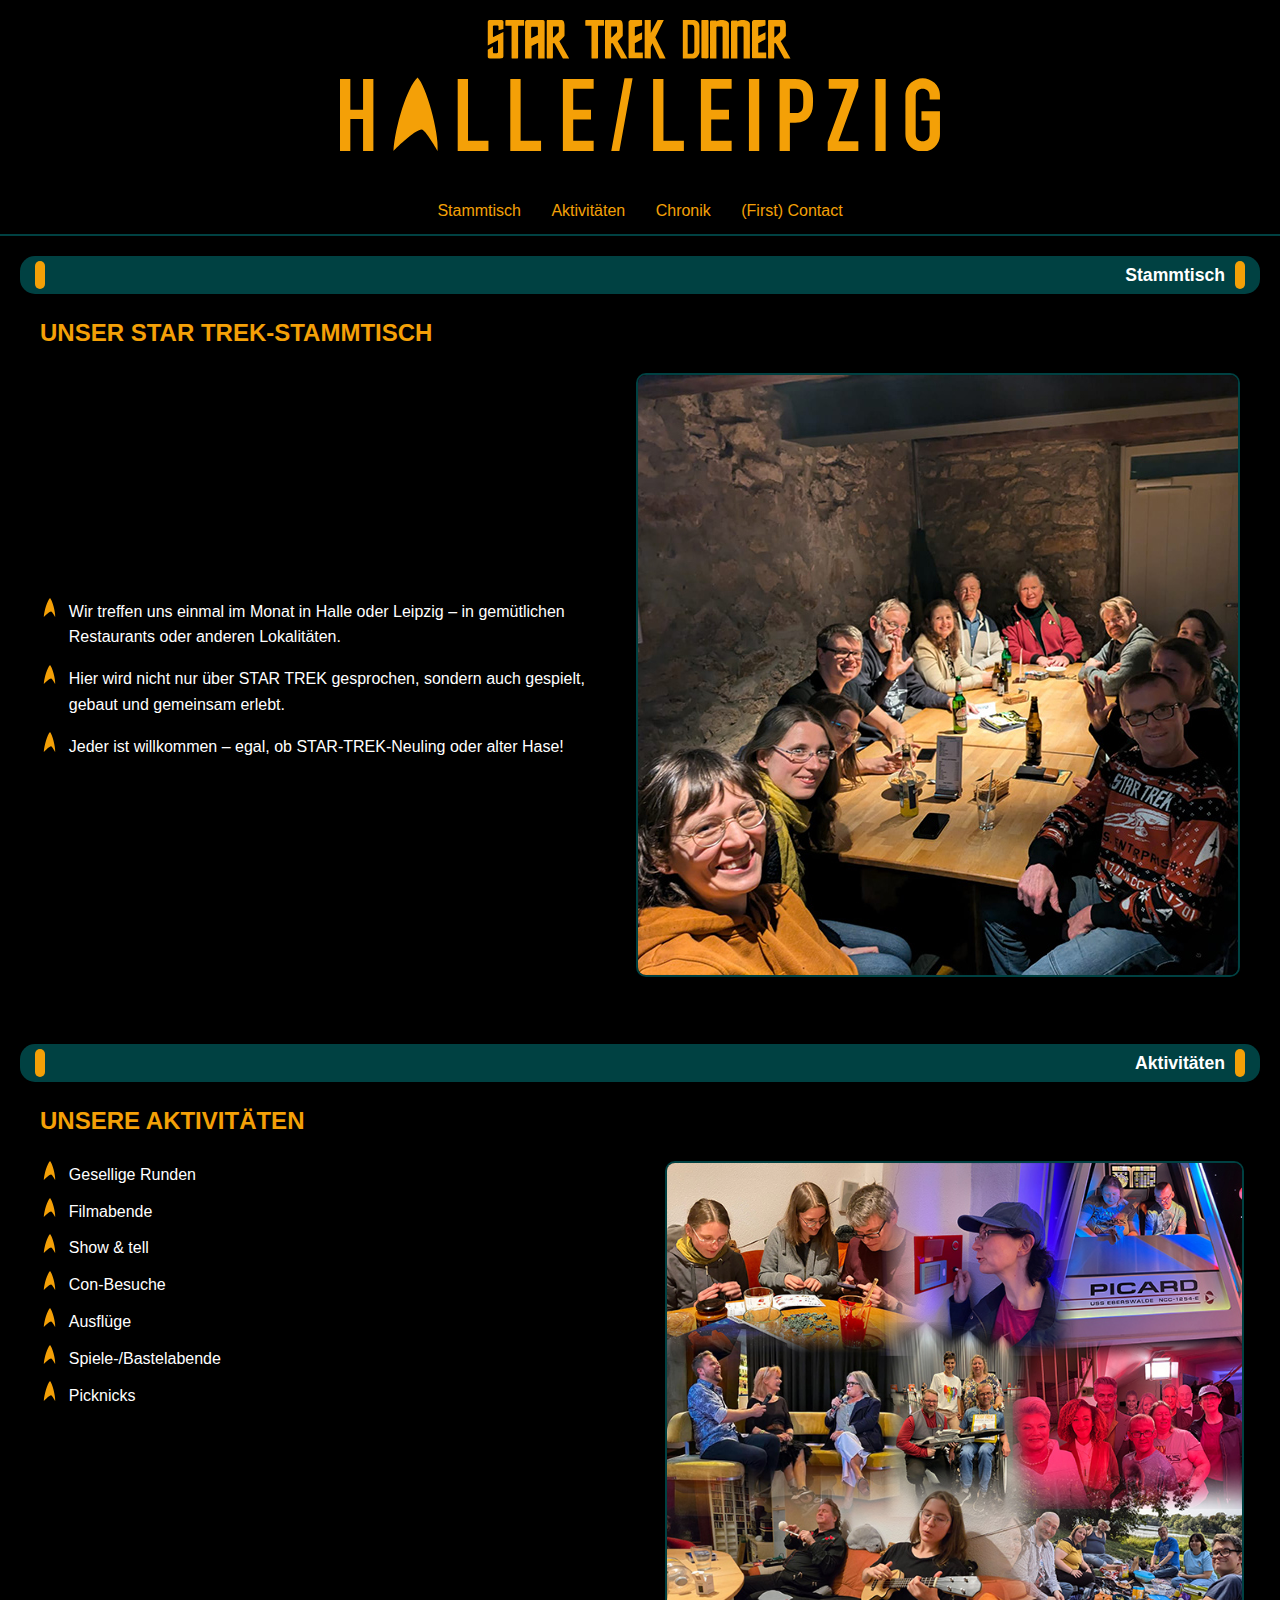
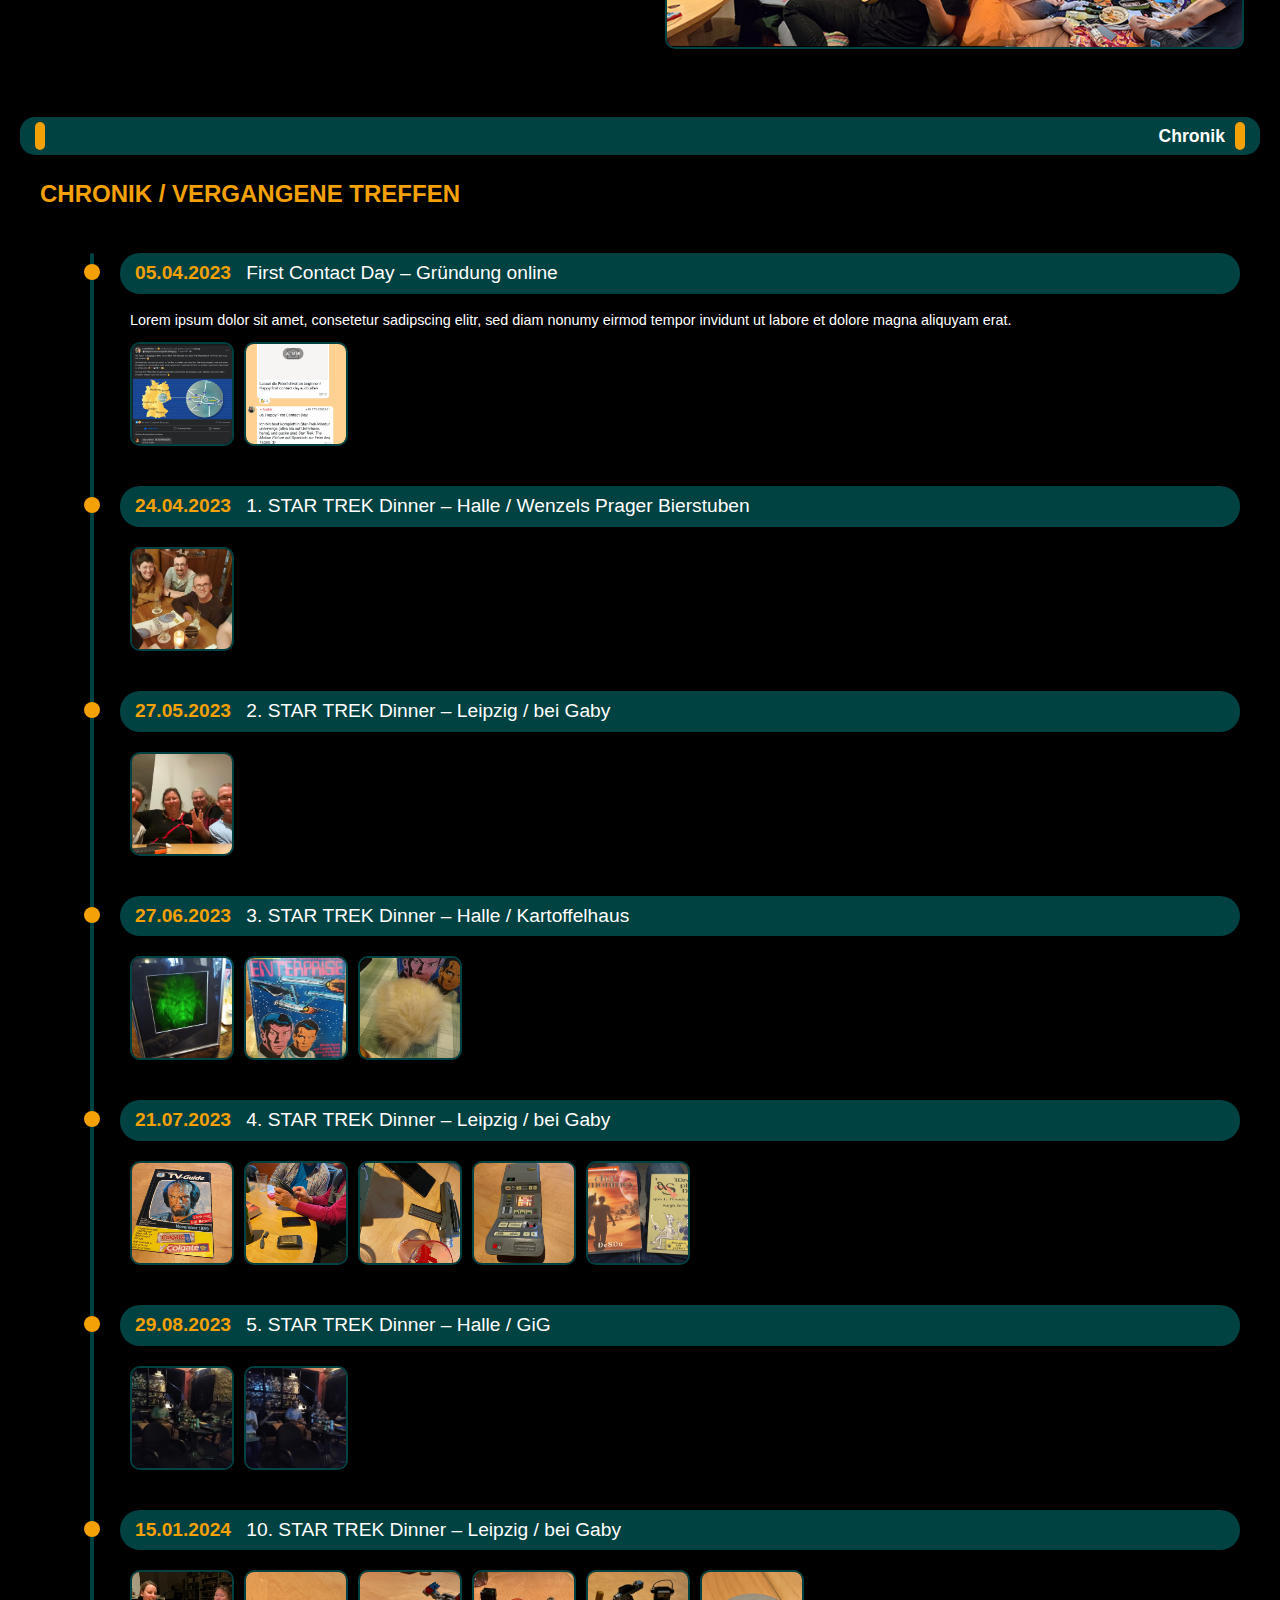
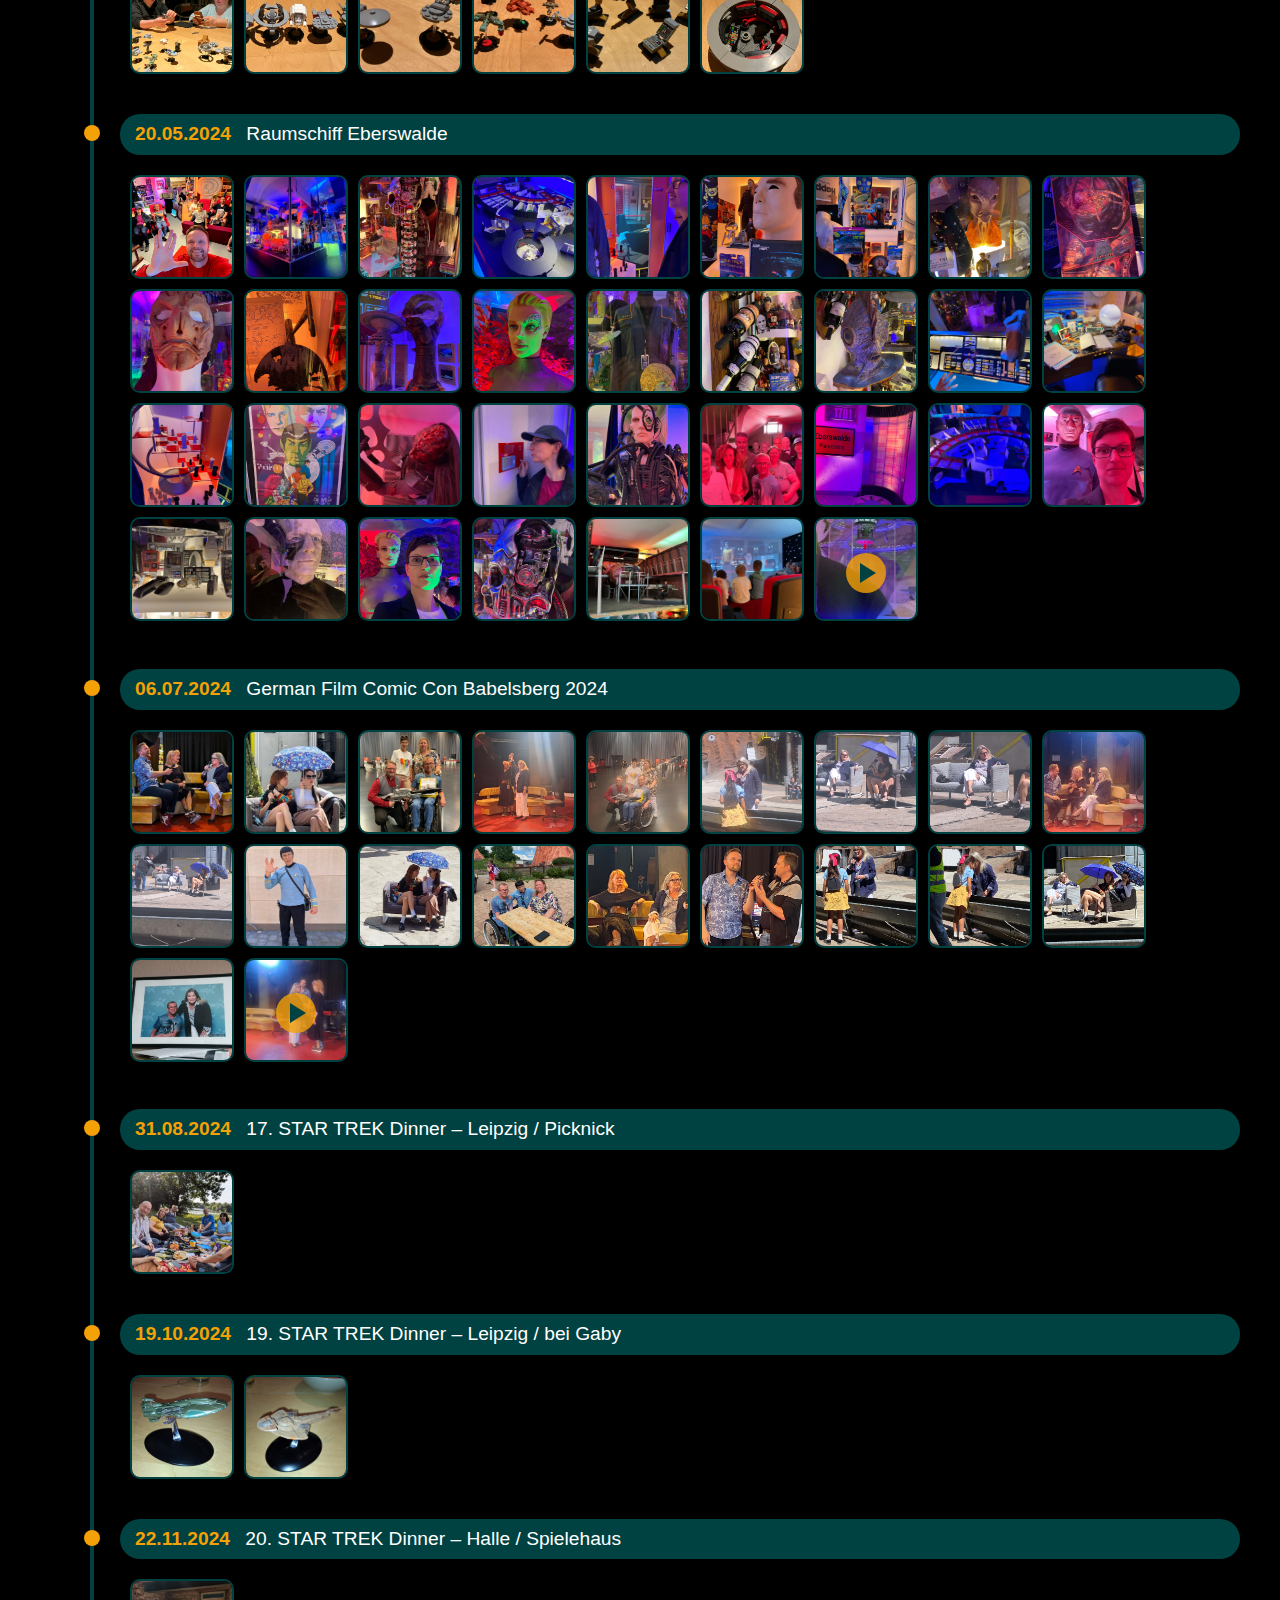
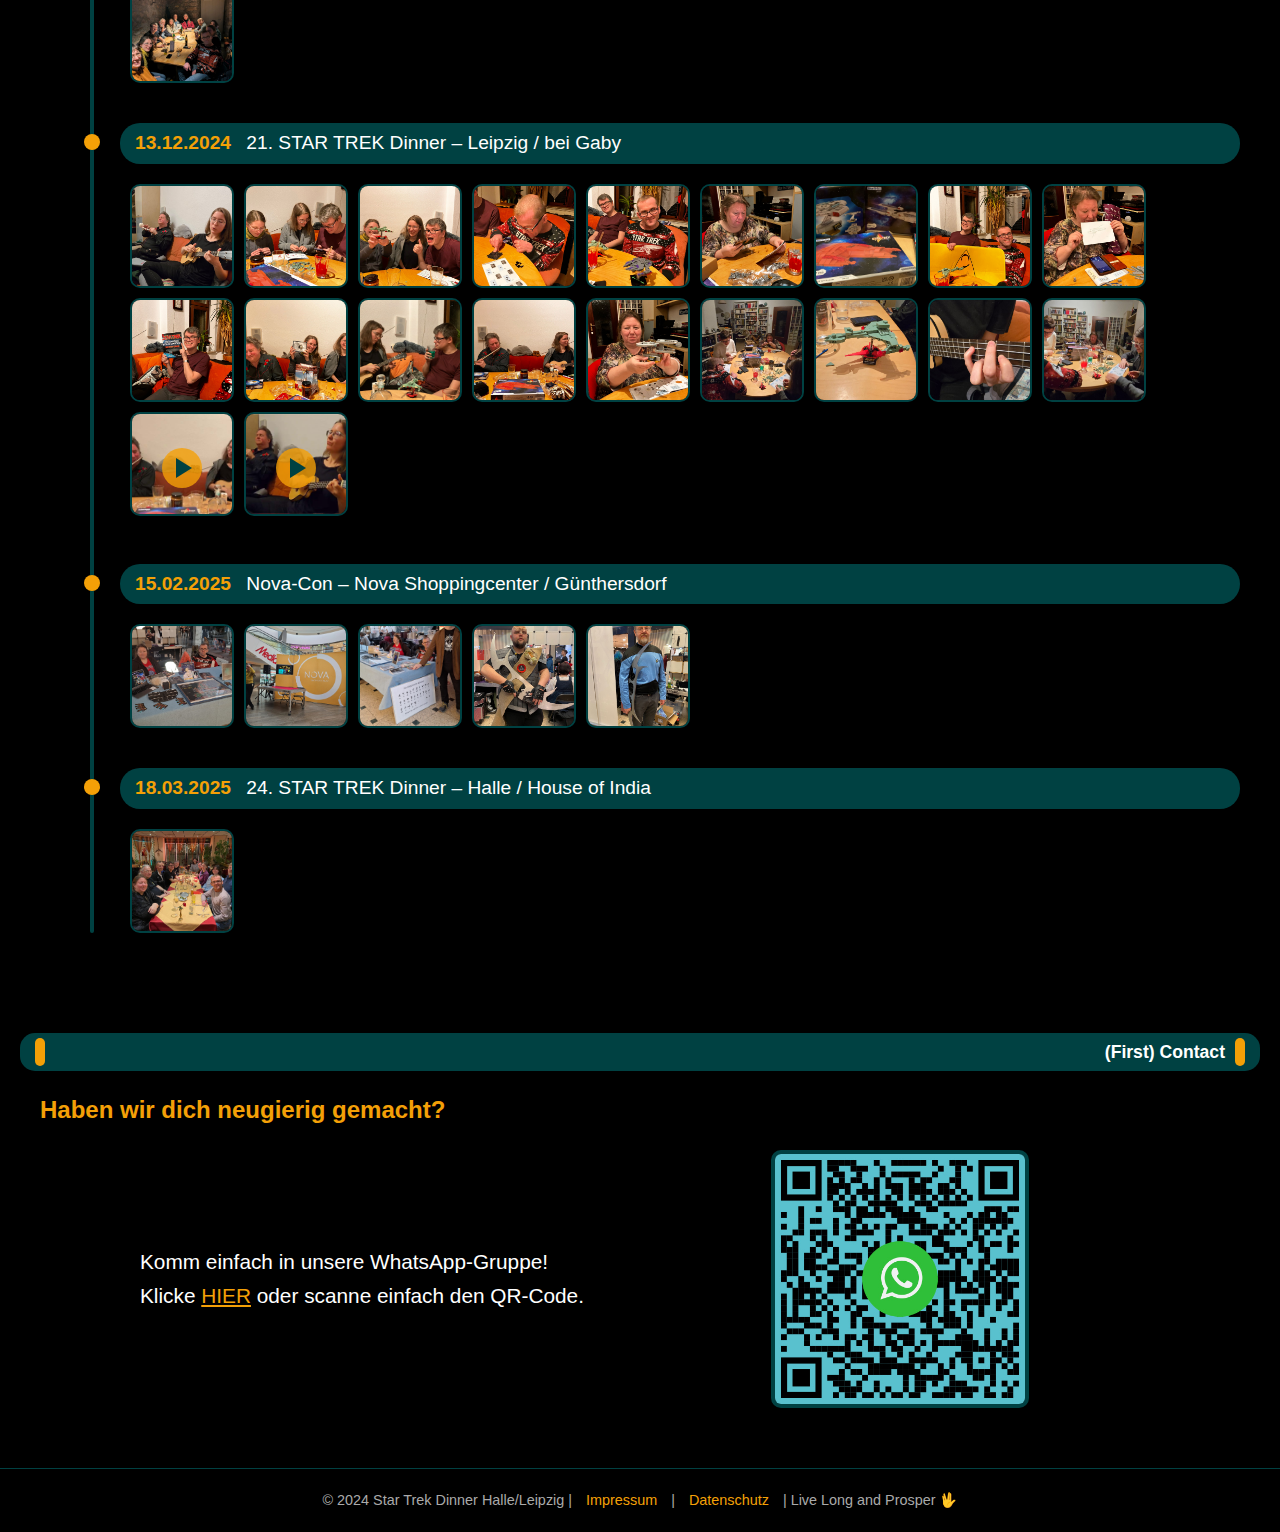
<file: 580d7795659aef6beadf869ad78b16dc62841cea/index.html>
<!DOCTYPE html>
<html lang="de">
<head>
    <meta charset="UTF-8">
    <meta name="viewport" content="width=device-width, initial-scale=1.0">
    <title>STAR TREK DINNER Halle/Leipzig - Chronik & Infos</title>
    <!-- <link rel="stylesheet" type="text/css" href="styles.css"/> -->
    <link href="styles.css" rel="stylesheet" type="text/css" media="screen">
</head>
<body>
    <!-- Scrolling Hintergrundbild Container (ENTFERNT) -->

    <!-- Hero Section mit Logo -->
    <header class="hero-section">
        <img src="std-logo.svg" alt="STAR TREK DINNER HALLE/LEIPZIG Logo" class="main-logo"> <!-- Pfad ggf. anpassen -->
    </header>

    <!-- Hauptnavigation -->
    <nav class="main-menu">
        <ul>
            <!-- <li><a href="#keywords">Über Star Trek</a></li> --><!-- Keywords Section Entfernt -->
            <li><a href="#stammtisch">Stammtisch</a></li>
            <li><a href="#activities">Aktivitäten</a></li>
            <li><a href="#chronik">Chronik</a></li>
            <li><a href="#contact">(First) Contact</a></li> <!-- Geändert -->
            <!-- <li><a href="#impressum">Impressum</a></li> --><!-- Impressum Section Entfernt -->
        </ul>
    </nav>

    <!-- Star Trek in wenigen Worten (ENTFERNT) -->
    <!-- <section id="keywords" class="content-section keywords-section"> ... </section> -->

    <!-- Unser Star Trek-Stammtisch -->
    <section id="stammtisch" class="content-section stammtisch-section">
         <div class="lcars-header-bar">Stammtisch</div>
        <h2>UNSER STAR TREK-STAMMTISCH</h2>
        <div class="stammtisch-content">
            <div class="stammtisch-text">
                <ul>
                    <li><img src="std-a.svg" alt="Bulletpoint" class="svg-bullet">Wir treffen uns einmal im Monat in Halle oder Leipzig – in gemütlichen Restaurants oder anderen Lokalitäten.</li>
                    <li><img src="std-a.svg" alt="Bulletpoint" class="svg-bullet">Hier wird nicht nur über STAR TREK gesprochen, sondern auch gespielt, gebaut und gemeinsam erlebt.</li>
                    <li><img src="std-a.svg" alt="Bulletpoint" class="svg-bullet">Jeder ist willkommen – egal, ob STAR-TREK-Neuling oder alter Hase!</li>
                </ul>
            </div>
            <div class="stammtisch-image">
                <img src="gruppenfoto.jpg" alt="Gruppenfoto vom Star Trek Dinner"> <!-- EINGEFÜGT -->
            </div>
        </div>
    </section>

    <!-- Unsere Aktivitäten -->
    <section id="activities" class="content-section activities-section">
         <div class="lcars-header-bar">Aktivitäten</div>
        <h2>UNSERE AKTIVITÄTEN</h2>
        <div class="activities-content"> <!-- Flex Container -->
            <div class="activities-list"> <!-- Linke Spalte: Liste -->
                <ul>
                    <li><img src="std-a.svg" alt="Bulletpoint" class="svg-bullet">Gesellige Runden</li>
                    <li><img src="std-a.svg" alt="Bulletpoint" class="svg-bullet">Filmabende</li>
                    <li><img src="std-a.svg" alt="Bulletpoint" class="svg-bullet">Show & tell</li>
                    <li><img src="std-a.svg" alt="Bulletpoint" class="svg-bullet">Con-Besuche</li>
                    <li><img src="std-a.svg" alt="Bulletpoint" class="svg-bullet">Ausflüge</li>
                    <li><img src="std-a.svg" alt="Bulletpoint" class="svg-bullet">Spiele-/Bastelabende</li>
                    <li><img src="std-a.svg" alt="Bulletpoint" class="svg-bullet">Picknicks</li>
                </ul>
            </div>
            <div class="activities-image"> <!-- Rechte Spalte: Bild -->
                 <img src="collage.jpg" alt="Collage unserer Aktivitäten"> <!-- EINGEFÜGT -->
            </div>
        </div>
    </section>

    <!-- Chronik Sektion -->
    <section id="chronik" class="content-section chronik-section">
         <div class="lcars-header-bar">Chronik</div>
        <h2>CHRONIK / VERGANGENE TREFFEN</h2>

        <div class="timeline">
            <!-- Event: Gründung -->
            <div class="event">
                <div class="event-title"><span class="event-date">05.04.2023</span> First Contact Day – Gründung online</div>
                <div class="event-content">Lorem ipsum dolor sit amet, consetetur sadipscing elitr, sed diam nonumy eirmod tempor invidunt ut labore et dolore magna aliquyam erat.</div>
                <div class="thumbnail-container">
                    <img src="23-04-05-First-Contact-Day-Gruendung-online/bild1.jpeg" class="thumbnail" alt="First Contact Day">
                    <img src="23-04-05-First-Contact-Day-Gruendung-online/bild2.jpeg" class="thumbnail" alt="First Contact Day">
                </div>
            </div>
            <!-- Event: 1. Dinner -->
            <div class="event">
                <div class="event-title"><span class="event-date">24.04.2023</span> 1. STAR TREK Dinner – Halle / Wenzels Prager Bierstuben</div>
                <div class="thumbnail-container">
                    <img src="23-04-24-1.-ST-Dinner-Halle-Wenzels-Prager-Bierstube/bild1.jpeg" class="thumbnail" alt="Dinner Halle">
                </div>
            </div>
             <!-- Event: 2. Dinner -->
             <div class="event">
                <div class="event-title"><span class="event-date">27.05.2023</span> 2. STAR TREK Dinner – Leipzig / bei Gaby</div>
                <div class="thumbnail-container"><img src="23-05-27-2.-ST-Dinner-bei-Gaby/bild1.jpeg" class="thumbnail" alt="Dinner bei Gaby"></div>
            </div>
            <!-- NEUES EVENT: 3. Dinner -->
            <div class="event">
                <div class="event-title"><span class="event-date">27.06.2023</span> 3. STAR TREK Dinner – Halle / Kartoffelhaus</div>
                <div class="thumbnail-container">
                    <img src="23-06-27-3.-ST-Dinner-Kartoffelhaus/bild1.jpeg" class="thumbnail" alt="Dinner Kartoffelhaus">
                    <img src="23-06-27-3.-ST-Dinner-Kartoffelhaus/bild2.jpeg" class="thumbnail" alt="Dinner Kartoffelhaus">
                    <img src="23-06-27-3.-ST-Dinner-Kartoffelhaus/bild3.jpeg" class="thumbnail" alt="Dinner Kartoffelhaus">
                </div>
            </div>
            <!-- Event: 4. Dinner -->
            <div class="event">
                <div class="event-title"><span class="event-date">21.07.2023</span> 4. STAR TREK Dinner – Leipzig / bei Gaby</div>
                <div class="thumbnail-container">
                    <img src="23-07-21-4.-ST-Dinner-bei-Gaby/bild1.jpeg" class="thumbnail" alt="Dinner bei Gaby"><img src="23-07-21-4.-ST-Dinner-bei-Gaby/bild2.jpeg" class="thumbnail" alt="Dinner bei Gaby"><img src="23-07-21-4.-ST-Dinner-bei-Gaby/bild3.jpeg" class="thumbnail" alt="Dinner bei Gaby"><img src="23-07-21-4.-ST-Dinner-bei-Gaby/bild4.jpeg" class="thumbnail" alt="Dinner bei Gaby"><img src="23-07-21-4.-ST-Dinner-bei-Gaby/bild5.jpeg" class="thumbnail" alt="Dinner bei Gaby">
                </div>
            </div>
            <!-- Event: 5. Dinner -->
            <div class="event">
                <div class="event-title"><span class="event-date">29.08.2023</span> 5. STAR TREK Dinner – Halle / GiG</div>
                <div class="thumbnail-container">
                    <img src="23-08-29-5.-ST-Dinner/bild1.jpg" class="thumbnail" alt="GIG Halle"><img src="23-08-29-5.-ST-Dinner/bild2.jpg" class="thumbnail" alt="GIG Halle">
                </div>
            </div>
             <!-- Event: 10. Dinner -->
             <div class="event">
                <div class="event-title"><span class="event-date">15.01.2024</span> 10. STAR TREK Dinner – Leipzig / bei Gaby</div>
                <div class="thumbnail-container">
                    <img src="24-01-15-10.-ST-Dinner-bei-Gaby/bild1.jpeg" class="thumbnail" alt="Dinner bei Gaby"><img src="24-01-15-10.-ST-Dinner-bei-Gaby/bild2.jpeg" class="thumbnail" alt="Dinner bei Gaby"><img src="24-01-15-10.-ST-Dinner-bei-Gaby/bild3.jpeg" class="thumbnail" alt="Dinner bei Gaby"><img src="24-01-15-10.-ST-Dinner-bei-Gaby/bild4.jpeg" class="thumbnail" alt="Dinner bei Gaby"><img src="24-01-15-10.-ST-Dinner-bei-Gaby/bild5.jpeg" class="thumbnail" alt="Dinner bei Gaby"><img src="24-01-15-10.-ST-Dinner-bei-Gaby/bild6.jpeg" class="thumbnail" alt="Dinner bei Gaby">
                </div>
            </div>
            <!-- Event: Raumschiff Eberswalde -->
            <div class="event">
                <div class="event-title"><span class="event-date">20.05.2024</span> Raumschiff Eberswalde</div>
                <div class="thumbnail-container">
                     <img src="24-05-20-Raumschiff-Eberswalde/bild01.jpg" class="thumbnail" alt="Raumschiff Eberswalde">
                     <img src="24-05-20-Raumschiff-Eberswalde/bild02.jpg" class="thumbnail" alt="Raumschiff Eberswalde">
                     <img src="24-05-20-Raumschiff-Eberswalde/bild03.jpg" class="thumbnail" alt="Raumschiff Eberswalde">
                     <img src="24-05-20-Raumschiff-Eberswalde/bild04.jpg" class="thumbnail" alt="Raumschiff Eberswalde">
                     <img src="24-05-20-Raumschiff-Eberswalde/bild05.jpg" class="thumbnail" alt="Raumschiff Eberswalde">
                     <img src="24-05-20-Raumschiff-Eberswalde/bild06.jpg" class="thumbnail" alt="Raumschiff Eberswalde">
                     <img src="24-05-20-Raumschiff-Eberswalde/bild07.jpg" class="thumbnail" alt="Raumschiff Eberswalde">
                     <img src="24-05-20-Raumschiff-Eberswalde/bild08.jpg" class="thumbnail" alt="Raumschiff Eberswalde">
                     <img src="24-05-20-Raumschiff-Eberswalde/bild09.jpg" class="thumbnail" alt="Raumschiff Eberswalde">
                     <img src="24-05-20-Raumschiff-Eberswalde/bild10.jpg" class="thumbnail" alt="Raumschiff Eberswalde">
                     <img src="24-05-20-Raumschiff-Eberswalde/bild11.jpg" class="thumbnail" alt="Raumschiff Eberswalde">
                     <img src="24-05-20-Raumschiff-Eberswalde/bild12.jpg" class="thumbnail" alt="Raumschiff Eberswalde">
                     <img src="24-05-20-Raumschiff-Eberswalde/bild13.jpg" class="thumbnail" alt="Raumschiff Eberswalde">
                     <img src="24-05-20-Raumschiff-Eberswalde/bild14.jpg" class="thumbnail" alt="Raumschiff Eberswalde">
                     <img src="24-05-20-Raumschiff-Eberswalde/bild15.jpg" class="thumbnail" alt="Raumschiff Eberswalde">
                     <img src="24-05-20-Raumschiff-Eberswalde/bild16.jpg" class="thumbnail" alt="Raumschiff Eberswalde">
                     <img src="24-05-20-Raumschiff-Eberswalde/bild17.jpg" class="thumbnail" alt="Raumschiff Eberswalde">
                     <img src="24-05-20-Raumschiff-Eberswalde/bild18.jpg" class="thumbnail" alt="Raumschiff Eberswalde">
                     <img src="24-05-20-Raumschiff-Eberswalde/bild19.jpg" class="thumbnail" alt="Raumschiff Eberswalde">
                     <img src="24-05-20-Raumschiff-Eberswalde/bild20.jpg" class="thumbnail" alt="Raumschiff Eberswalde">
                     <img src="24-05-20-Raumschiff-Eberswalde/bild21.jpg" class="thumbnail" alt="Raumschiff Eberswalde">
                     <img src="24-05-20-Raumschiff-Eberswalde/bild22.jpg" class="thumbnail" alt="Raumschiff Eberswalde">
                     <img src="24-05-20-Raumschiff-Eberswalde/bild23.jpg" class="thumbnail" alt="Raumschiff Eberswalde">
                     <img src="24-05-20-Raumschiff-Eberswalde/bild24.jpg" class="thumbnail" alt="Raumschiff Eberswalde">
                     <img src="24-05-20-Raumschiff-Eberswalde/bild25.jpg" class="thumbnail" alt="Raumschiff Eberswalde">
                     <img src="24-05-20-Raumschiff-Eberswalde/bild26.jpg" class="thumbnail" alt="Raumschiff Eberswalde">
                     <img src="24-05-20-Raumschiff-Eberswalde/bild27.jpg" class="thumbnail" alt="Raumschiff Eberswalde">
                     <img src="24-05-20-Raumschiff-Eberswalde/bild28.jpg" class="thumbnail" alt="Raumschiff Eberswalde">
                     <img src="24-05-20-Raumschiff-Eberswalde/bild29.jpg" class="thumbnail" alt="Raumschiff Eberswalde">
                     <img src="24-05-20-Raumschiff-Eberswalde/bild31.jpg" class="thumbnail" alt="Raumschiff Eberswalde">
                     <img src="24-05-20-Raumschiff-Eberswalde/bild32.jpg" class="thumbnail" alt="Raumschiff Eberswalde">
                     <img src="24-05-20-Raumschiff-Eberswalde/bild33.jpg" class="thumbnail" alt="Raumschiff Eberswalde">
                     <img src="24-05-20-Raumschiff-Eberswalde/bild34.jpg" class="thumbnail" alt="Raumschiff Eberswalde">
                    <div class="video-thumbnail-container"><img src="24-05-20-Raumschiff-Eberswalde/video1tn.jpg" class="thumbnail" alt="Video Raumschiff Eberswalde" data-video="24-05-20-Raumschiff-Eberswalde/video1.mp4"><div class="video-play-button"></div></div>
                </div>
            </div>
            <!-- Event: Comic Con -->
            <div class="event">
                <div class="event-title"><span class="event-date">06.07.2024</span> German Film Comic Con Babelsberg 2024</div>
                 <div class="thumbnail-container">
                    <img src="24-07-06-German-Film-Comic-Con-Babelsberg-2024/bild01.jpeg" class="thumbnail" alt="Comic Con">
                    <img src="24-07-06-German-Film-Comic-Con-Babelsberg-2024/bild02.jpeg" class="thumbnail" alt="Comic Con">
                    <img src="24-07-06-German-Film-Comic-Con-Babelsberg-2024/bild03.jpeg" class="thumbnail" alt="Comic Con">
                    <img src="24-07-06-German-Film-Comic-Con-Babelsberg-2024/bild04.jpeg" class="thumbnail" alt="Comic Con">
                    <img src="24-07-06-German-Film-Comic-Con-Babelsberg-2024/bild05.jpeg" class="thumbnail" alt="Comic Con">
                    <img src="24-07-06-German-Film-Comic-Con-Babelsberg-2024/bild06.jpeg" class="thumbnail" alt="Comic Con">
                    <img src="24-07-06-German-Film-Comic-Con-Babelsberg-2024/bild07.jpeg" class="thumbnail" alt="Comic Con">
                    <img src="24-07-06-German-Film-Comic-Con-Babelsberg-2024/bild08.jpeg" class="thumbnail" alt="Comic Con">
                    <img src="24-07-06-German-Film-Comic-Con-Babelsberg-2024/bild09.jpeg" class="thumbnail" alt="Comic Con">
                    <img src="24-07-06-German-Film-Comic-Con-Babelsberg-2024/bild10.jpeg" class="thumbnail" alt="Comic Con">
                    <img src="24-07-06-German-Film-Comic-Con-Babelsberg-2024/bild11.jpeg" class="thumbnail" alt="Comic Con">
                    <img src="24-07-06-German-Film-Comic-Con-Babelsberg-2024/bild12.jpeg" class="thumbnail" alt="Comic Con">
                    <img src="24-07-06-German-Film-Comic-Con-Babelsberg-2024/bild13.jpeg" class="thumbnail" alt="Comic Con">
                    <img src="24-07-06-German-Film-Comic-Con-Babelsberg-2024/bild14.jpeg" class="thumbnail" alt="Comic Con">
                    <img src="24-07-06-German-Film-Comic-Con-Babelsberg-2024/bild15.jpeg" class="thumbnail" alt="Comic Con">
                    <img src="24-07-06-German-Film-Comic-Con-Babelsberg-2024/bild16.jpeg" class="thumbnail" alt="Comic Con">
                    <img src="24-07-06-German-Film-Comic-Con-Babelsberg-2024/bild17.jpeg" class="thumbnail" alt="Comic Con">
                    <img src="24-07-06-German-Film-Comic-Con-Babelsberg-2024/bild18.jpeg" class="thumbnail" alt="Comic Con">
                    <img src="24-07-06-German-Film-Comic-Con-Babelsberg-2024/bild19.jpeg" class="thumbnail" alt="Comic Con">
                    <div class="video-thumbnail-container">
                         <img src="24-07-06-German-Film-Comic-Con-Babelsberg-2024/video1tn.jpg" class="thumbnail" alt="Video Comic Con" data-video="24-07-06-German-Film-Comic-Con-Babelsberg-2024/video1.mp4">
                         <div class="video-play-button"></div>
                     </div>
                </div>
            </div>
            <!-- Event: Picknick -->
            <div class="event">
                <div class="event-title"><span class="event-date">31.08.2024</span> 17. STAR TREK Dinner – Leipzig / Picknick</div>
                <div class="thumbnail-container"><img src="24-08-31-Picknick-Leipzig/bild1.jpeg" class="thumbnail" alt="Picknick Leipzig"></div>
            </div>
            <!-- Event: 19. Dinner -->
            <div class="event">
                <div class="event-title"><span class="event-date">19.10.2024</span> 19. STAR TREK Dinner – Leipzig / bei Gaby</div>
                <div class="thumbnail-container"><img src="24-10-19-19.-ST-Dinner-bei-Gaby/bild1.jpeg" class="thumbnail" alt="Dinner bei Gaby"><img src="24-10-19-19.-ST-Dinner-bei-Gaby/bild2.jpeg" class="thumbnail" alt="Dinner bei Gaby"></div>
            </div>
            <!-- Event: 20. Dinner -->
            <div class="event">
                <div class="event-title"><span class="event-date">22.11.2024</span> 20. STAR TREK Dinner – Halle / Spielehaus</div>
                <div class="thumbnail-container"><img src="24-11-22-20.-ST-Dinner-Spielehaus/bild.jpeg" class="thumbnail" alt="ST Dinner Spielehaus"></div>
            </div>
            <!-- Event: 21. Dinner -->
            <div class="event">
                <div class="event-title"><span class="event-date">13.12.2024</span> 21. STAR TREK Dinner – Leipzig / bei Gaby</div>
                <div class="thumbnail-container">
                    <img src="24-12-13-21.-ST-Dinner-bei-Gaby/bild01.jpeg" class="thumbnail" alt="Dinner bei Gaby"><img src="24-12-13-21.-ST-Dinner-bei-Gaby/bild02.jpeg" class="thumbnail" alt="Dinner bei Gaby"><img src="24-12-13-21.-ST-Dinner-bei-Gaby/bild03.jpeg" class="thumbnail" alt="Dinner bei Gaby"><img src="24-12-13-21.-ST-Dinner-bei-Gaby/bild04.jpeg" class="thumbnail" alt="Dinner bei Gaby"><img src="24-12-13-21.-ST-Dinner-bei-Gaby/bild05.jpeg" class="thumbnail" alt="Dinner bei Gaby"><img src="24-12-13-21.-ST-Dinner-bei-Gaby/bild06.jpeg" class="thumbnail" alt="Dinner bei Gaby"><img src="24-12-13-21.-ST-Dinner-bei-Gaby/bild07.jpeg" class="thumbnail" alt="Dinner bei Gaby"><img src="24-12-13-21.-ST-Dinner-bei-Gaby/bild08.jpeg" class="thumbnail" alt="Dinner bei Gaby"><img src="24-12-13-21.-ST-Dinner-bei-Gaby/bild09.jpeg" class="thumbnail" alt="Dinner bei Gaby"><img src="24-12-13-21.-ST-Dinner-bei-Gaby/bild10.jpeg" class="thumbnail" alt="Dinner bei Gaby"><img src="24-12-13-21.-ST-Dinner-bei-Gaby/bild11.jpeg" class="thumbnail" alt="Dinner bei Gaby"><img src="24-12-13-21.-ST-Dinner-bei-Gaby/bild12.jpeg" class="thumbnail" alt="Dinner bei Gaby"><img src="24-12-13-21.-ST-Dinner-bei-Gaby/bild13.jpeg" class="thumbnail" alt="Dinner bei Gaby"><img src="24-12-13-21.-ST-Dinner-bei-Gaby/bild14.jpeg" class="thumbnail" alt="Dinner bei Gaby"><img src="24-12-13-21.-ST-Dinner-bei-Gaby/bild15.jpeg" class="thumbnail" alt="Dinner bei Gaby"><img src="24-12-13-21.-ST-Dinner-bei-Gaby/bild16.jpeg" class="thumbnail" alt="Dinner bei Gaby"><img src="24-12-13-21.-ST-Dinner-bei-Gaby/bild17.jpeg" class="thumbnail" alt="Dinner bei Gaby"><img src="24-12-13-21.-ST-Dinner-bei-Gaby/bild18.jpeg" class="thumbnail" alt="Dinner bei Gaby">
                    <div class="video-thumbnail-container"><img src="24-12-13-21.-ST-Dinner-bei-Gaby/video1tn.jpg" class="thumbnail" alt="Video 1 bei Gaby" data-video="24-12-13-21.-ST-Dinner-bei-Gaby/video1.mp4"><div class="video-play-button"></div></div>
                    <div class="video-thumbnail-container"><img src="24-12-13-21.-ST-Dinner-bei-Gaby/video2tn.jpg" class="thumbnail" alt="Video 2 bei Gaby" data-video="24-12-13-21.-ST-Dinner-bei-Gaby/video2.mp4"><div class="video-play-button"></div></div>
                </div>
            </div>
            <!-- Event: Nova Con -->
            <div class="event">
                <div class="event-title"><span class="event-date">15.02.2025</span> Nova-Con – Nova Shoppingcenter / Günthersdorf</div>
                <div class="thumbnail-container">
                    <img src="25-02-15-Nova-Con/bild1.jpg" class="thumbnail" alt="Nova-Con"><img src="25-02-15-Nova-Con/bild2.jpg" class="thumbnail" alt="Nova-Con"><img src="25-02-15-Nova-Con/bild3.jpg" class="thumbnail" alt="Nova-Con"><img src="25-02-15-Nova-Con/bild4.jpg" class="thumbnail" alt="Nova-Con"><img src="25-02-15-Nova-Con/bild5.jpg" class="thumbnail" alt="Nova-Con">
                </div>
            </div>
            <!-- Event: 24. Dinner -->
            <div class="event">
                <div class="event-title"><span class="event-date">18.03.2025</span> 24. STAR TREK Dinner – Halle / House of India</div>
                <div class="thumbnail-container"><img src="25-03-18-24.-ST-Dinner-House-of-India/bild.jpg" class="thumbnail" alt="House of India"></div>
            </div>
        </div>
        <!-- *** ENDE: Timeline-Code *** -->
    </section>

    <!-- (First) Contact Sektion -->
    <section id="contact" class="content-section contact-section"> <!-- ID geändert -->
         <div class="lcars-header-bar">(First) Contact</div> <!-- Titel geändert -->
        <h2>Haben wir dich neugierig gemacht?</h2> <!-- Titel geändert -->
        <div class="contact-content">
            <div class="contact-text">
                <!-- Text geändert und Link eingefügt -->
                <p>Komm einfach in unsere WhatsApp-Gruppe!<br>
		Klicke <a href="https://chat.whatsapp.com/GAl0anoy7TI9oqx9MIQXRW" target="_blank" rel="noopener noreferrer">HIER</a> oder scanne einfach den QR-Code.</p>
            </div>
            <div class="contact-qr">
                <img src="qr-code.jpg" alt="QR Code zur WhatsApp Gruppe"> <!-- EINGEFÜGT -->
            </div>
        </div>
    </section>

    <!-- Impressum Sektion (ENTFERNT) -->
    <!-- <section id="impressum" class="content-section impressum-section"> ... </section> -->


    <!-- Footer -->
    <footer>
        <!-- Links zu Impressum und Datenschutz hinzugefügt -->
        © 2024 Star Trek Dinner Halle/Leipzig |
        <a href="impressum.html">Impressum</a> |
        <a href="datenschutz.html">Datenschutz</a>
        | Live Long and Prosper 🖖
    </footer>


    <!-- Modal-Bereich -->
    <div id="modal">
        <button id="modal-prev">🡄</button>
        <div id="modal-content"></div>
        <button id="modal-next">🡆</button>
        <button id="modal-close">×</button>
    </div>

    <!-- JavaScript (unverändert) -->
    <script>
        const modal = document.getElementById('modal');
        const modalContentContainer = document.getElementById('modal-content');
        const closeBtn = document.getElementById('modal-close');
        const prevBtn = document.getElementById('modal-prev');
        const nextBtn = document.getElementById('modal-next');
        const chronikSection = document.querySelector('.chronik-section'); // Suche nur in Chronik
        const thumbnails = chronikSection.querySelectorAll('.thumbnail');
        const videoContainers = chronikSection.querySelectorAll('.video-thumbnail-container');

        let currentGallery = [];
        let currentIndex = 0;

        function updateModalContent() {
            modalContentContainer.innerHTML = '';
            if (currentGallery.length === 0) return;
            const currentItem = currentGallery[currentIndex];
            if (!currentItem) return;

            if (currentItem.type === 'video') {
                const video = document.createElement('video');
                video.src = currentItem.src; video.controls = true; video.autoplay = true;
                modalContentContainer.appendChild(video);
            } else {
                const img = document.createElement('img');
                img.src = currentItem.src; img.alt = currentItem.alt || 'Galeriebild';
                modalContentContainer.appendChild(img);
            }
            prevBtn.style.display = currentGallery.length > 1 ? 'flex' : 'none';
            nextBtn.style.display = currentGallery.length > 1 ? 'flex' : 'none';
        }

        function openModal(clickedElement) {
            const container = clickedElement.closest('.thumbnail-container');
            if (!container) return;
            const galleryItems = container.querySelectorAll('.thumbnail');

            currentGallery = Array.from(galleryItems).map(item => {
                if (item.dataset.video) { return { type: 'video', src: item.dataset.video, thumb: item.src, alt: item.alt }; }
                else { return { type: 'image', src: item.src, alt: item.alt }; }
            });

            if (clickedElement.dataset.video) { currentIndex = currentGallery.findIndex(item => item.type === 'video' && item.src === clickedElement.dataset.video); }
            else { currentIndex = currentGallery.findIndex(item => item.type === 'image' && item.src === clickedElement.src); }
            if (currentIndex === -1) currentIndex = 0;

            modal.style.display = "flex"; updateModalContent();
        }

        thumbnails.forEach(thumb => {
             if (!thumb.closest('.video-thumbnail-container')) { thumb.onclick = function() { openModal(this); }; }
        });
        videoContainers.forEach(container => {
            container.onclick = function() { const videoThumbnail = this.querySelector('.thumbnail'); if (videoThumbnail) { openModal(videoThumbnail); } }
        });
        closeBtn.onclick = function() {
            modal.style.display = "none"; const videoElement = modalContentContainer.querySelector('video');
            if (videoElement) { videoElement.pause(); videoElement.src = ""; }
            modalContentContainer.innerHTML = ''; currentGallery = [];
        };
        modal.onclick = function(event) { if (event.target === modal) { closeBtn.click(); } };
        prevBtn.onclick = function() { if (currentGallery.length > 0) { currentIndex = (currentIndex - 1 + currentGallery.length) % currentGallery.length; updateModalContent(); } };
        nextBtn.onclick = function() { if (currentGallery.length > 0) { currentIndex = (currentIndex + 1) % currentGallery.length; updateModalContent(); } };
        document.addEventListener('keydown', function(event) {
             if (modal.style.display === "flex") {
                 if (event.key === "Escape") { closeBtn.click(); }
                 else if (event.key === "ArrowLeft") { prevBtn.click(); }
                 else if (event.key === "ArrowRight") { nextBtn.click(); }
            }
        });
    </script>

</body>
</html>
</file>
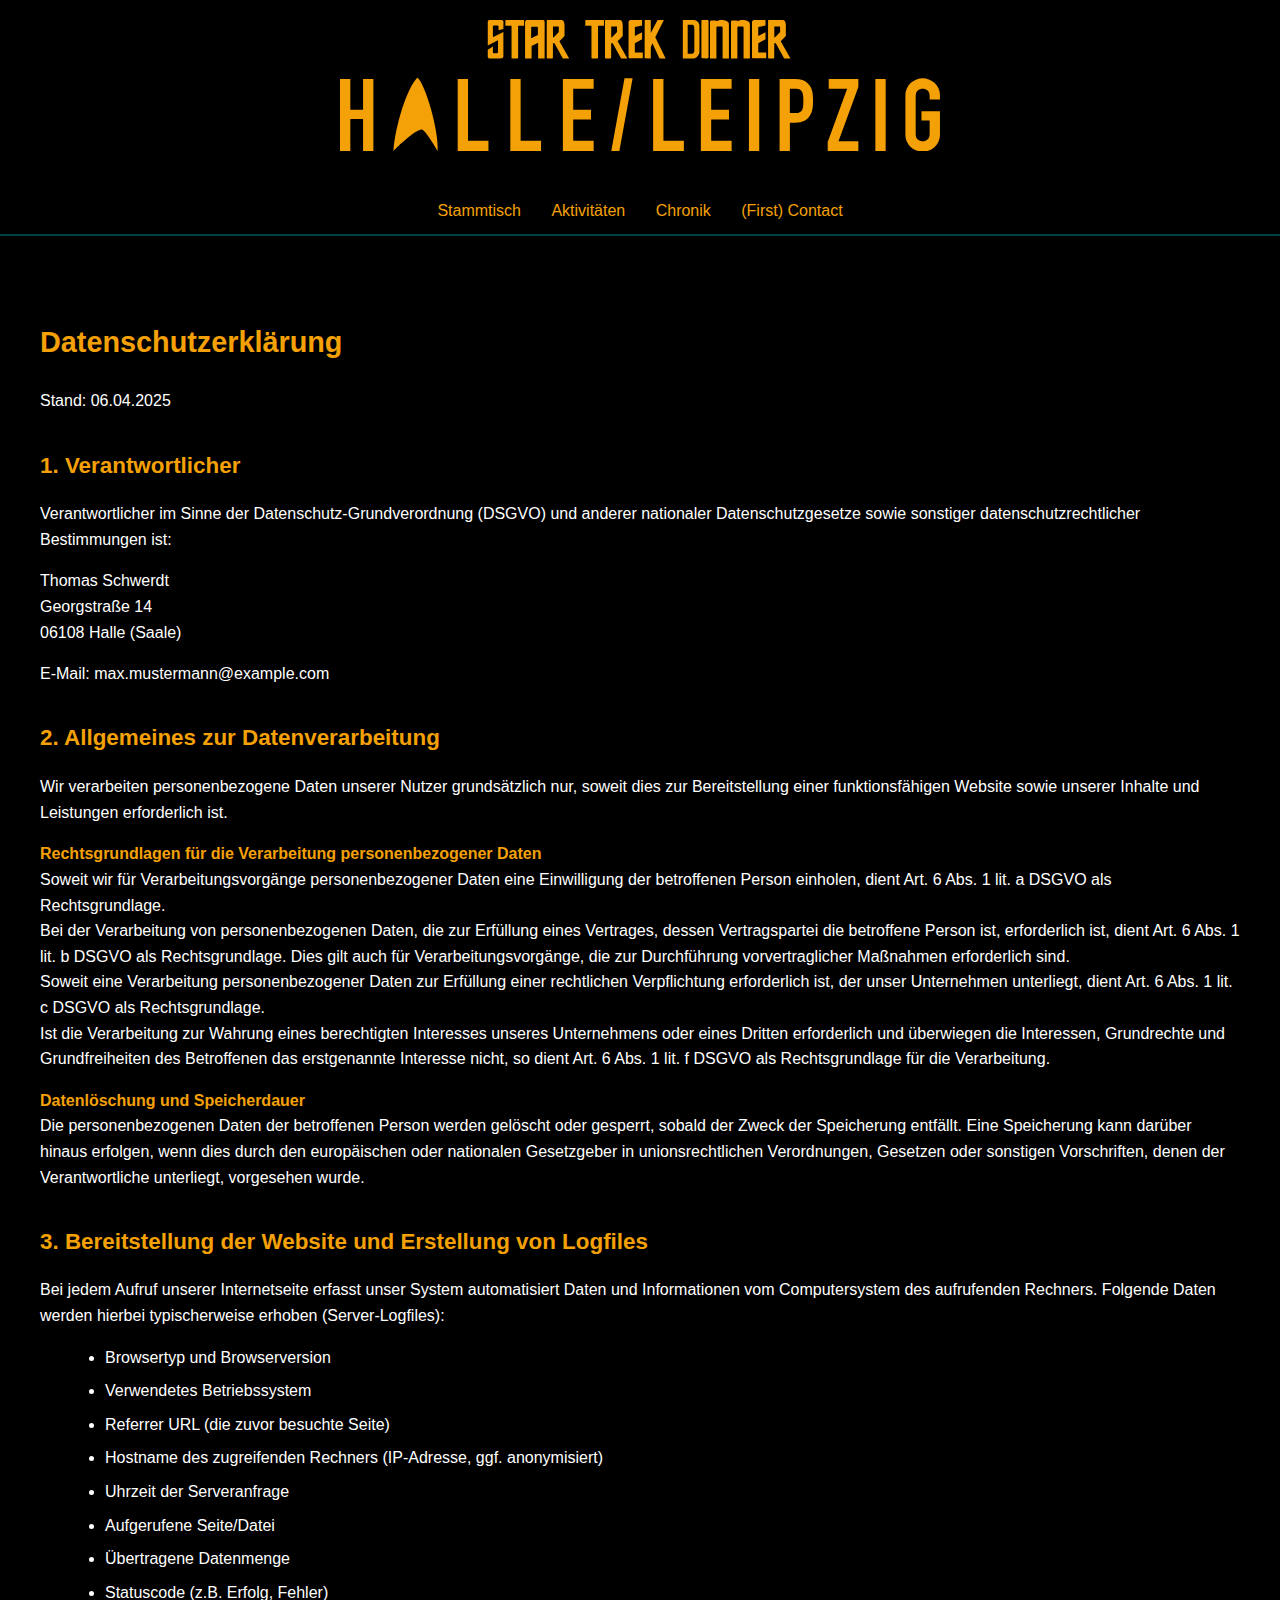
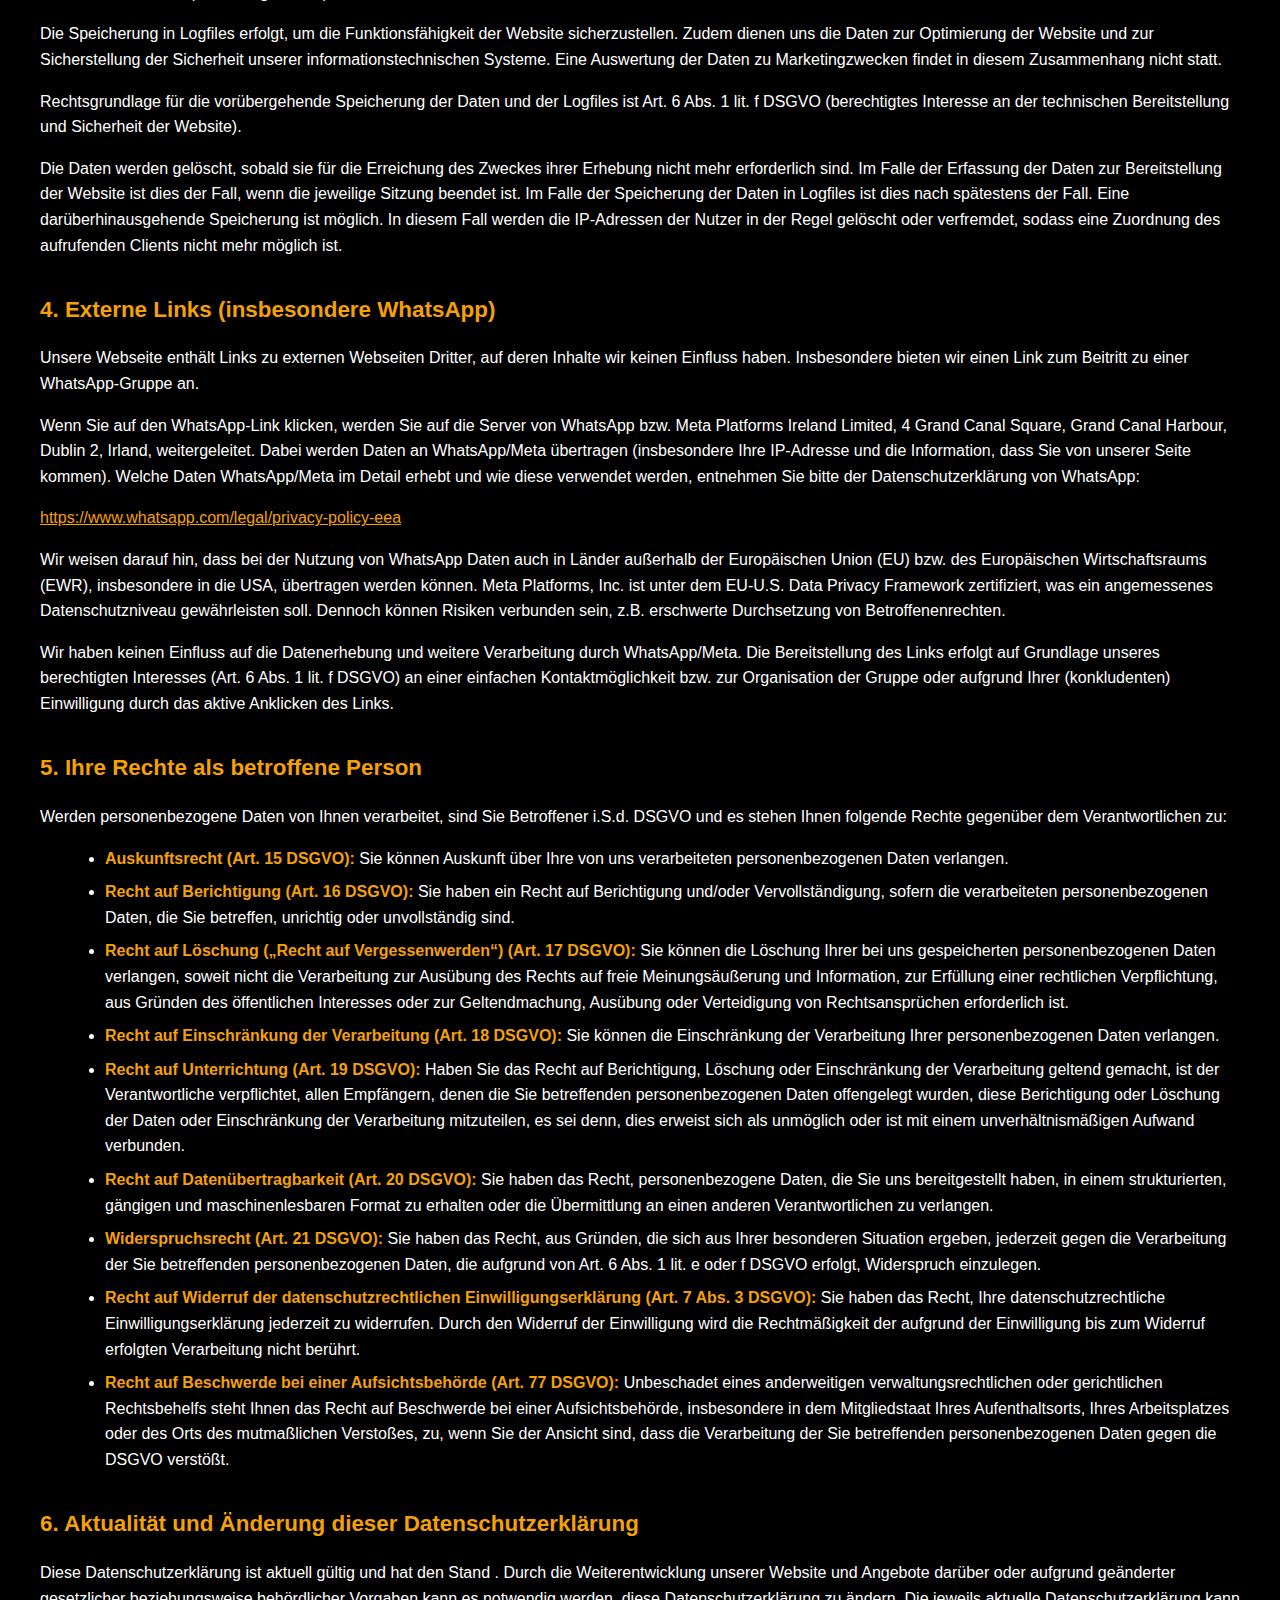
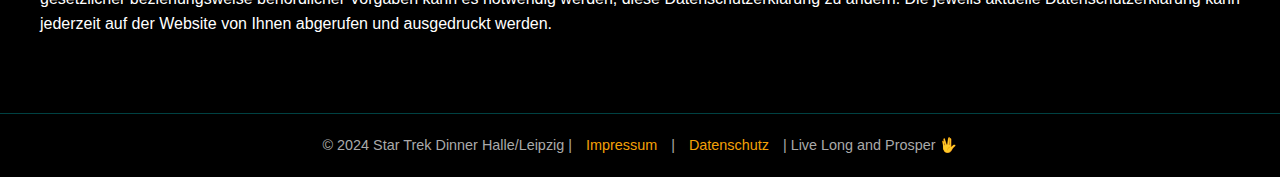
<file: 580d7795659aef6beadf869ad78b16dc62841cea/datenschutz.html>
<!DOCTYPE html>
<html lang="de">
<head>
    <meta charset="UTF-8">
    <meta name="viewport" content="width=device-width, initial-scale=1.0">
    <!-- Titel der Seite -->
    <title>Datenschutz - STAR TREK DINNER Halle/Leipzig</title>
    <!-- CSS-Stile (kopiert von der Hauptseite für Konsistenz) -->
    <link href="styles.css" rel="stylesheet" type="text/css">
</head>
<body>
    <!-- Hero Section mit Logo -->
    <header class="hero-section">
        <!-- Pfad zum Logo prüfen/anpassen -->
        <img src="std-logo.svg" alt="STAR TREK DINNER HALLE/LEIPZIG Logo" class="main-logo">
    </header>

    <!-- Hauptnavigation (verlinkt zurück zur Hauptseite 'index.html') -->
    <nav class="main-menu">
        <ul>
            <!-- *** Passe 'index.html' an, wenn deine Hauptseite anders heißt! *** -->
            <li><a href="index.html#stammtisch">Stammtisch</a></li>
            <li><a href="index.html#activities">Aktivitäten</a></li>
            <li><a href="index.html#chronik">Chronik</a></li>
            <li><a href="index.html#contact">(First) Contact</a></li>
        </ul>
    </nav>

    <!-- Datenschutz Inhalt -->
    <section id="datenschutz" class="content-section datenschutz-section">
        <h2>Datenschutzerklärung</h2>

        <p>Stand: 06.04.2025
          <!-- *** ERSETZEN: Datum der letzten Aktualisierung, z.B. 17. Juli 2024 *** -->
        </p>

        <h3>1. Verantwortlicher</h3>
        <p>Verantwortlicher im Sinne der Datenschutz-Grundverordnung (DSGVO) und anderer nationaler Datenschutzgesetze sowie sonstiger datenschutzrechtlicher Bestimmungen ist:</p>
        <p>
          Thomas Schwerdt <br>
          Georgstraße 14 <br>
          06108 Halle (Saale)<br>
            <!-- *** ERSETZEN: Adresse *** -->
        </p>
        <p>
            E-Mail: max.mustermann@example.com <!-- *** ERSETZEN: E-Mail *** --><br>
            <!-- Optional: Telefon: +49 (0) 123 456789 --> <!-- *** ERSETZEN: Telefon (optional) *** -->
        </p>

        <h3>2. Allgemeines zur Datenverarbeitung</h3>
        <p>Wir verarbeiten personenbezogene Daten unserer Nutzer grundsätzlich nur, soweit dies zur Bereitstellung einer funktionsfähigen Website sowie unserer Inhalte und Leistungen erforderlich ist.</p>
        <p><strong>Rechtsgrundlagen für die Verarbeitung personenbezogener Daten</strong><br>
        Soweit wir für Verarbeitungsvorgänge personenbezogener Daten eine Einwilligung der betroffenen Person einholen, dient Art. 6 Abs. 1 lit. a DSGVO als Rechtsgrundlage.<br>
        Bei der Verarbeitung von personenbezogenen Daten, die zur Erfüllung eines Vertrages, dessen Vertragspartei die betroffene Person ist, erforderlich ist, dient Art. 6 Abs. 1 lit. b DSGVO als Rechtsgrundlage. Dies gilt auch für Verarbeitungsvorgänge, die zur Durchführung vorvertraglicher Maßnahmen erforderlich sind.<br>
        Soweit eine Verarbeitung personenbezogener Daten zur Erfüllung einer rechtlichen Verpflichtung erforderlich ist, der unser Unternehmen unterliegt, dient Art. 6 Abs. 1 lit. c DSGVO als Rechtsgrundlage.<br>
        Ist die Verarbeitung zur Wahrung eines berechtigten Interesses unseres Unternehmens oder eines Dritten erforderlich und überwiegen die Interessen, Grundrechte und Grundfreiheiten des Betroffenen das erstgenannte Interesse nicht, so dient Art. 6 Abs. 1 lit. f DSGVO als Rechtsgrundlage für die Verarbeitung.</p>
        <p><strong>Datenlöschung und Speicherdauer</strong><br>
        Die personenbezogenen Daten der betroffenen Person werden gelöscht oder gesperrt, sobald der Zweck der Speicherung entfällt. Eine Speicherung kann darüber hinaus erfolgen, wenn dies durch den europäischen oder nationalen Gesetzgeber in unionsrechtlichen Verordnungen, Gesetzen oder sonstigen Vorschriften, denen der Verantwortliche unterliegt, vorgesehen wurde.</p>

        <h3>3. Bereitstellung der Website und Erstellung von Logfiles</h3>
        <p>Bei jedem Aufruf unserer Internetseite erfasst unser System automatisiert Daten und Informationen vom Computersystem des aufrufenden Rechners. Folgende Daten werden hierbei typischerweise erhoben (Server-Logfiles):</p>
        <ul>
            <li>Browsertyp und Browserversion</li>
            <li>Verwendetes Betriebssystem</li>
            <li>Referrer URL (die zuvor besuchte Seite)</li>
            <li>Hostname des zugreifenden Rechners (IP-Adresse, ggf. anonymisiert)</li>
            <li>Uhrzeit der Serveranfrage</li>
            <li>Aufgerufene Seite/Datei</li>
            <li>Übertragene Datenmenge</li>
            <li>Statuscode (z.B. Erfolg, Fehler)</li>
        </ul>
        <p>Die Speicherung in Logfiles erfolgt, um die Funktionsfähigkeit der Website sicherzustellen. Zudem dienen uns die Daten zur Optimierung der Website und zur Sicherstellung der Sicherheit unserer informationstechnischen Systeme. Eine Auswertung der Daten zu Marketingzwecken findet in diesem Zusammenhang nicht statt.</p>
        <p>Rechtsgrundlage für die vorübergehende Speicherung der Daten und der Logfiles ist Art. 6 Abs. 1 lit. f DSGVO (berechtigtes Interesse an der technischen Bereitstellung und Sicherheit der Website).</p>
        <p>Die Daten werden gelöscht, sobald sie für die Erreichung des Zweckes ihrer Erhebung nicht mehr erforderlich sind. Im Falle der Erfassung der Daten zur Bereitstellung der Website ist dies der Fall, wenn die jeweilige Sitzung beendet ist. Im Falle der Speicherung der Daten in Logfiles ist dies nach spätestens <!-- *** ERSETZEN: Klären Sie die genaue Speicherdauer mit Ihrem Hoster, z.B. "sieben Tagen", "14 Tagen" oder "sobald sie anonymisiert wurden" *** --> der Fall. Eine darüberhinausgehende Speicherung ist möglich. In diesem Fall werden die IP-Adressen der Nutzer in der Regel gelöscht oder verfremdet, sodass eine Zuordnung des aufrufenden Clients nicht mehr möglich ist.</p>

        <h3>4. Externe Links (insbesondere WhatsApp)</h3>
        <p>Unsere Webseite enthält Links zu externen Webseiten Dritter, auf deren Inhalte wir keinen Einfluss haben. Insbesondere bieten wir einen Link zum Beitritt zu einer WhatsApp-Gruppe an.</p>
        <p>Wenn Sie auf den WhatsApp-Link klicken, werden Sie auf die Server von WhatsApp bzw. Meta Platforms Ireland Limited, 4 Grand Canal Square, Grand Canal Harbour, Dublin 2, Irland, weitergeleitet. Dabei werden Daten an WhatsApp/Meta übertragen (insbesondere Ihre IP-Adresse und die Information, dass Sie von unserer Seite kommen). Welche Daten WhatsApp/Meta im Detail erhebt und wie diese verwendet werden, entnehmen Sie bitte der Datenschutzerklärung von WhatsApp:</p>
        <p><a href="https://www.whatsapp.com/legal/privacy-policy-eea" target="_blank" rel="noopener noreferrer">https://www.whatsapp.com/legal/privacy-policy-eea</a></p>
        <p>Wir weisen darauf hin, dass bei der Nutzung von WhatsApp Daten auch in Länder außerhalb der Europäischen Union (EU) bzw. des Europäischen Wirtschaftsraums (EWR), insbesondere in die USA, übertragen werden können. Meta Platforms, Inc. ist unter dem EU-U.S. Data Privacy Framework zertifiziert, was ein angemessenes Datenschutzniveau gewährleisten soll. Dennoch können Risiken verbunden sein, z.B. erschwerte Durchsetzung von Betroffenenrechten.</p>
        <p>Wir haben keinen Einfluss auf die Datenerhebung und weitere Verarbeitung durch WhatsApp/Meta. Die Bereitstellung des Links erfolgt auf Grundlage unseres berechtigten Interesses (Art. 6 Abs. 1 lit. f DSGVO) an einer einfachen Kontaktmöglichkeit bzw. zur Organisation der Gruppe oder aufgrund Ihrer (konkludenten) Einwilligung durch das aktive Anklicken des Links.</p>

        <h3>5. Ihre Rechte als betroffene Person</h3>
        <p>Werden personenbezogene Daten von Ihnen verarbeitet, sind Sie Betroffener i.S.d. DSGVO und es stehen Ihnen folgende Rechte gegenüber dem Verantwortlichen zu:</p>
        <ul>
            <li><strong>Auskunftsrecht (Art. 15 DSGVO):</strong> Sie können Auskunft über Ihre von uns verarbeiteten personenbezogenen Daten verlangen.</li>
            <li><strong>Recht auf Berichtigung (Art. 16 DSGVO):</strong> Sie haben ein Recht auf Berichtigung und/oder Vervollständigung, sofern die verarbeiteten personenbezogenen Daten, die Sie betreffen, unrichtig oder unvollständig sind.</li>
            <li><strong>Recht auf Löschung („Recht auf Vergessenwerden“) (Art. 17 DSGVO):</strong> Sie können die Löschung Ihrer bei uns gespeicherten personenbezogenen Daten verlangen, soweit nicht die Verarbeitung zur Ausübung des Rechts auf freie Meinungsäußerung und Information, zur Erfüllung einer rechtlichen Verpflichtung, aus Gründen des öffentlichen Interesses oder zur Geltendmachung, Ausübung oder Verteidigung von Rechtsansprüchen erforderlich ist.</li>
            <li><strong>Recht auf Einschränkung der Verarbeitung (Art. 18 DSGVO):</strong> Sie können die Einschränkung der Verarbeitung Ihrer personenbezogenen Daten verlangen.</li>
            <li><strong>Recht auf Unterrichtung (Art. 19 DSGVO):</strong> Haben Sie das Recht auf Berichtigung, Löschung oder Einschränkung der Verarbeitung geltend gemacht, ist der Verantwortliche verpflichtet, allen Empfängern, denen die Sie betreffenden personenbezogenen Daten offengelegt wurden, diese Berichtigung oder Löschung der Daten oder Einschränkung der Verarbeitung mitzuteilen, es sei denn, dies erweist sich als unmöglich oder ist mit einem unverhältnismäßigen Aufwand verbunden.</li>
            <li><strong>Recht auf Datenübertragbarkeit (Art. 20 DSGVO):</strong> Sie haben das Recht, personenbezogene Daten, die Sie uns bereitgestellt haben, in einem strukturierten, gängigen und maschinenlesbaren Format zu erhalten oder die Übermittlung an einen anderen Verantwortlichen zu verlangen.</li>
            <li><strong>Widerspruchsrecht (Art. 21 DSGVO):</strong> Sie haben das Recht, aus Gründen, die sich aus Ihrer besonderen Situation ergeben, jederzeit gegen die Verarbeitung der Sie betreffenden personenbezogenen Daten, die aufgrund von Art. 6 Abs. 1 lit. e oder f DSGVO erfolgt, Widerspruch einzulegen.</li>
            <li><strong>Recht auf Widerruf der datenschutzrechtlichen Einwilligungserklärung (Art. 7 Abs. 3 DSGVO):</strong> Sie haben das Recht, Ihre datenschutzrechtliche Einwilligungserklärung jederzeit zu widerrufen. Durch den Widerruf der Einwilligung wird die Rechtmäßigkeit der aufgrund der Einwilligung bis zum Widerruf erfolgten Verarbeitung nicht berührt.</li>
            <li><strong>Recht auf Beschwerde bei einer Aufsichtsbehörde (Art. 77 DSGVO):</strong> Unbeschadet eines anderweitigen verwaltungsrechtlichen oder gerichtlichen Rechtsbehelfs steht Ihnen das Recht auf Beschwerde bei einer Aufsichtsbehörde, insbesondere in dem Mitgliedstaat Ihres Aufenthaltsorts, Ihres Arbeitsplatzes oder des Orts des mutmaßlichen Verstoßes, zu, wenn Sie der Ansicht sind, dass die Verarbeitung der Sie betreffenden personenbezogenen Daten gegen die DSGVO verstößt.</li>
        </ul>

        <h3>6. Aktualität und Änderung dieser Datenschutzerklärung</h3>
        <p>Diese Datenschutzerklärung ist aktuell gültig und hat den Stand <!-- *** ERSETZEN: Datum wie oben *** -->. Durch die Weiterentwicklung unserer Website und Angebote darüber oder aufgrund geänderter gesetzlicher beziehungsweise behördlicher Vorgaben kann es notwendig werden, diese Datenschutzerklärung zu ändern. Die jeweils aktuelle Datenschutzerklärung kann jederzeit auf der Website von Ihnen abgerufen und ausgedruckt werden.</p>

    </section>

    <!-- Footer -->
    <footer>
        © 2024 Star Trek Dinner Halle/Leipzig |
        <a href="impressum.html">Impressum</a> |
        <a href="datenschutz.html">Datenschutz</a>
        | Live Long and Prosper 🖖
    </footer>

    <!-- Kein JavaScript für Modal benötigt auf dieser Seite -->

</body>
</html>
</file>
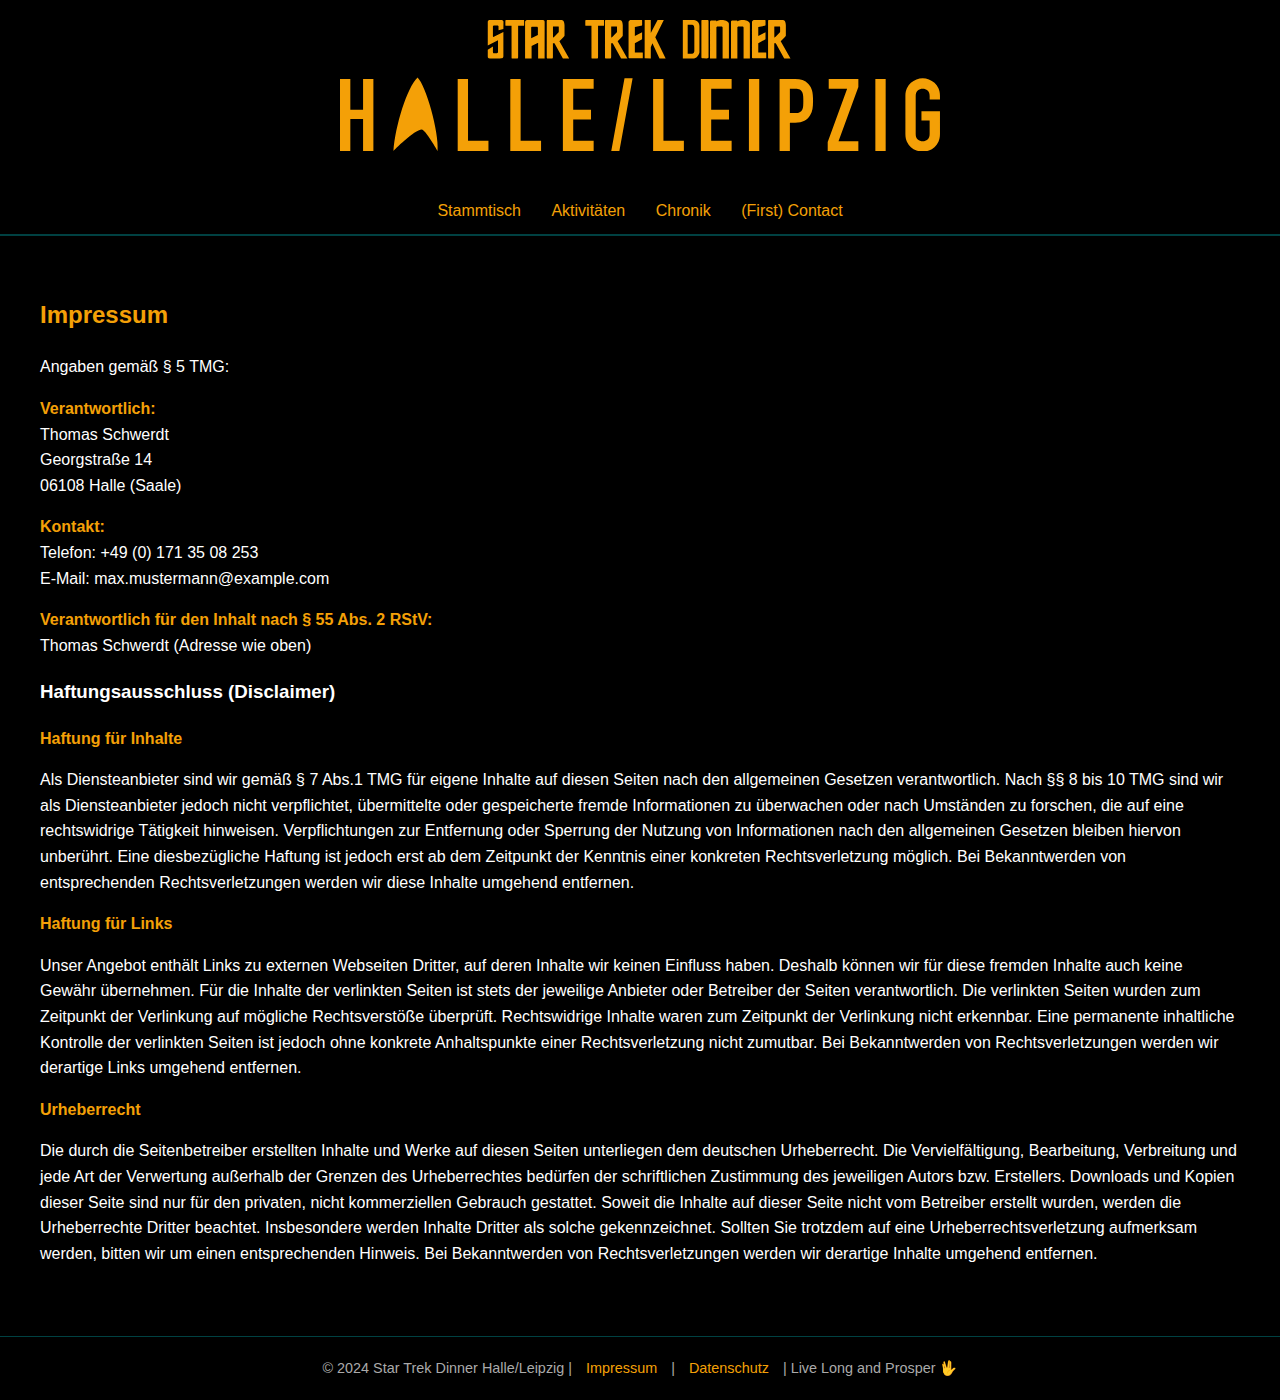
<file: 580d7795659aef6beadf869ad78b16dc62841cea/impressum.html>
<!DOCTYPE html>
<html lang="de">
<head>
    <meta charset="UTF-8">
    <meta name="viewport" content="width=device-width, initial-scale=1.0">
    <!-- Titel der Seite -->
    <title>Impressum - STAR TREK DINNER Halle/Leipzig</title>
    <!-- CSS-Stile (kopiert von der Hauptseite für Konsistenz) -->
<link href="styles.css" rel="stylesheet" type="text/css">
</head>
<body>
    <!-- Hero Section mit Logo -->
    <header class="hero-section">
        <img src="std-logo.svg" alt="STAR TREK DINNER HALLE/LEIPZIG Logo" class="main-logo"> <!-- Pfad ggf. anpassen -->
    </header>

    <!-- Hauptnavigation (verlinkt zurück zur Hauptseite 'index.html') -->
    <nav class="main-menu">
        <ul>
            <!-- *** Passe 'index.html' an, wenn deine Hauptseite anders heißt! *** -->
            <li><a href="index.html#stammtisch">Stammtisch</a></li>
            <li><a href="index.html#activities">Aktivitäten</a></li>
            <li><a href="index.html#chronik">Chronik</a></li>
            <li><a href="index.html#contact">(First) Contact</a></li>
        </ul>
    </nav>

    <!-- Impressum Inhalt -->
    <section id="impressum" class="content-section impressum-section">
        <h2>Impressum</h2>

        <p>Angaben gemäß § 5 TMG:</p>
        <p>
            <strong>Verantwortlich:</strong><br>
            Thomas Schwerdt<br>
            Georgstraße 14<br>
            06108 Halle (Saale)
        </p>
        <p>
            <strong>Kontakt:</strong><br>
            Telefon: +49 (0) 171 35 08 253<br>
            E-Mail: max.mustermann@example.com <!-- *** ERSETZEN *** -->
        </p>
        <p>
            <strong>Verantwortlich für den Inhalt nach § 55 Abs. 2 RStV:</strong><br>
            Thomas Schwerdt (Adresse wie oben)
        </p>
        <!-- Optional: Disclaimer zur Haftung für Inhalte/Links, Urheberrecht etc. hier einfügen -->

        <h3>Haftungsausschluss (Disclaimer)</h3>
        <p><strong>Haftung für Inhalte</strong></p>
        <p>Als Diensteanbieter sind wir gemäß § 7 Abs.1 TMG für eigene Inhalte auf diesen Seiten nach den allgemeinen Gesetzen verantwortlich. Nach §§ 8 bis 10 TMG sind wir als Diensteanbieter jedoch nicht verpflichtet, übermittelte oder gespeicherte fremde Informationen zu überwachen oder nach Umständen zu forschen, die auf eine rechtswidrige Tätigkeit hinweisen. Verpflichtungen zur Entfernung oder Sperrung der Nutzung von Informationen nach den allgemeinen Gesetzen bleiben hiervon unberührt. Eine diesbezügliche Haftung ist jedoch erst ab dem Zeitpunkt der Kenntnis einer konkreten Rechtsverletzung möglich. Bei Bekanntwerden von entsprechenden Rechtsverletzungen werden wir diese Inhalte umgehend entfernen.</p>
        <p><strong>Haftung für Links</strong></p>
        <p>Unser Angebot enthält Links zu externen Webseiten Dritter, auf deren Inhalte wir keinen Einfluss haben. Deshalb können wir für diese fremden Inhalte auch keine Gewähr übernehmen. Für die Inhalte der verlinkten Seiten ist stets der jeweilige Anbieter oder Betreiber der Seiten verantwortlich. Die verlinkten Seiten wurden zum Zeitpunkt der Verlinkung auf mögliche Rechtsverstöße überprüft. Rechtswidrige Inhalte waren zum Zeitpunkt der Verlinkung nicht erkennbar. Eine permanente inhaltliche Kontrolle der verlinkten Seiten ist jedoch ohne konkrete Anhaltspunkte einer Rechtsverletzung nicht zumutbar. Bei Bekanntwerden von Rechtsverletzungen werden wir derartige Links umgehend entfernen.</p>
        <p><strong>Urheberrecht</strong></p>
        <p>Die durch die Seitenbetreiber erstellten Inhalte und Werke auf diesen Seiten unterliegen dem deutschen Urheberrecht. Die Vervielfältigung, Bearbeitung, Verbreitung und jede Art der Verwertung außerhalb der Grenzen des Urheberrechtes bedürfen der schriftlichen Zustimmung des jeweiligen Autors bzw. Erstellers. Downloads und Kopien dieser Seite sind nur für den privaten, nicht kommerziellen Gebrauch gestattet. Soweit die Inhalte auf dieser Seite nicht vom Betreiber erstellt wurden, werden die Urheberrechte Dritter beachtet. Insbesondere werden Inhalte Dritter als solche gekennzeichnet. Sollten Sie trotzdem auf eine Urheberrechtsverletzung aufmerksam werden, bitten wir um einen entsprechenden Hinweis. Bei Bekanntwerden von Rechtsverletzungen werden wir derartige Inhalte umgehend entfernen.</p>

    </section>

    <!-- Footer -->
    <footer>
        © 2024 Star Trek Dinner Halle/Leipzig |
        <a href="impressum.html">Impressum</a> |
        <a href="datenschutz.html">Datenschutz</a>
        | Live Long and Prosper 🖖
    </footer>

    <!-- Kein JavaScript für Modal benötigt auf dieser Seite -->

</body>
</html>
</file>
<file: 580d7795659aef6beadf869ad78b16dc62841cea/styles.css>
/* --- Grundlegende LCARS Variablen & Body Style --- */
        :root {
            --lcars-turquoise: #004142;
            --lcars-dark-turquoise: #004142;
            --lcars-orange: #f4a007;
            --lcars-black: #000000;
            --lcars-white: #FFFFFF;
        }

        html {
             scroll-behavior: smooth;
        }

        body {
            background: var(--lcars-black);
            color: var(--lcars-white);
            font-family: 'Arial', sans-serif;
            margin: 0;
            padding: 0; /* Remove default padding */
            line-height: 1.6;
        }

        /* --- Allgemeiner Container für Abschnitte --- */
        .content-section {
            max-width: 1200px;
            margin: 40px auto;
            padding: 20px;
            background-color: rgba(0, 0, 0, 0.85);
            border-radius: 10px;
            position: relative;
            z-index: 1;
            scroll-margin-top: 70px; /* Adjusted for menu height */
        }
         /* Remove top margin for the first section after the menu */
         #stammtisch {
             margin-top: 20px;
         }


        /* --- Scrolling Hintergrundbild (ENTFERNT) --- */
        /* .scrolling-background { ... } */

        /* --- LCARS Header Bar Style --- */
        .lcars-header-bar {
            background-color: var(--lcars-turquoise); /* Blue */
            padding: 5px 35px;
            border-radius: 15px ;
            margin: -20px -20px 20px -20px; /* Adapt to section padding */
            text-align: right;
            font-weight: bold;
            color: var(--lcars-white); /* White text */
            position: relative;
            overflow: hidden;
            font-size: 1.1em;
        }
        .lcars-header-bar::before {
            content: ''; position: absolute; left: 15px; top: 5px; bottom: 5px; width: 10px;
            background: var(--lcars-orange); border-radius: 5px;
        }
        .lcars-header-bar::after {
             content: ''; position: absolute; right: 15px; top: 5px; bottom: 5px; width: 10px;
             background: var(--lcars-orange); border-radius: 5px;
        }

        /* --- Hero/Titel Sektion --- */
        .hero-section {
             text-align: center;
             padding: 20px;
             background: var(--lcars-black);
             margin: 0 auto;
             max-width: none;
         }
         .hero-section .main-logo {
            max-width: 600px;
            width: 80%;
            height: auto;
            margin-bottom: 10px;
         }

        /* --- Hauptnavigationsmenü --- */
        nav.main-menu {
            background-color: var(--lcars-black); padding: 10px 0; text-align: center;
            position: sticky; top: 0; z-index: 900;
            border-bottom: 2px solid var(--lcars-turquoise);
        }
        nav.main-menu ul { list-style: none; padding: 0; margin: 0; display: inline-block; }
        nav.main-menu li { display: inline-block; margin: 0 5px; }
        nav.main-menu a {
            color: var(--lcars-orange); text-decoration: none; font-size: 1.0em;
            padding: 5px 8px;
            border-radius: 15px; transition: background-color 0.3s, color 0.3s;
        }
        nav.main-menu a:hover, nav.main-menu a:focus { color: var(--lcars-black); background-color: var(--lcars-orange); }

        /* --- Helper for SVG Bullets --- */
        .svg-bullet {
            width: 1em; /* Adjust size as needed */
            height: 1em;
            margin-right: 0.5em;
            vertical-align: middle; /* Align with text */
        }

        /* --- Stammtisch Sektion --- */
        .stammtisch-section h2 { color: var(--lcars-orange); margin-bottom: 20px; }
        .stammtisch-content { display: flex; flex-wrap: wrap; gap: 30px; align-items: center; }
        .stammtisch-text { flex: 1; min-width: 300px; }
        .stammtisch-text ul { list-style: none; padding-left: 0; }
        .stammtisch-text li {
            margin-bottom: 15px;
            padding-left: 0; /* Remove default padding */
            position: relative;
            display: flex; /* Align icon and text */
            align-items: baseline; /* Align baseline of icon and text */
        }
        .stammtisch-text li::before { /* Remove text bullet */
            content: none;
        }
        .stammtisch-text li .svg-bullet { /* Style for the SVG icon */
             margin-right: 0.6em; /* Space after icon */
             flex-shrink: 0; /* Prevent icon from shrinking */
             width: 1.2em; /* Icon size */
             height: 1.2em;
         }


        /* --- Aktivitäten Sektion --- */
        .activities-section h2 { color: var(--lcars-orange); margin-bottom: 20px; }
        .activities-content { /* NEW: Flex container for list and image */
            display: flex;
            flex-wrap: wrap; /* Allow wrapping on smaller screens */
            gap: 30px;
            align-items: flex-start; /* Align items at the top */
        }
        .activities-list { /* Container for the list */
             flex: 1; /* Take available space */
             min-width: 250px; /* Minimum width before wrapping */
             padding-right: 20px; /* Space between list and image */
        }
        .activities-section ul {
            list-style: none;
            padding-left: 0;
            margin: 0; /* Remove default margin */
            /* columns: 2; /* Removed for better control with flexbox */
            /* gap: 20px; */
         }
        /* @media (max-width: 600px) { .activities-section ul { columns: 1; } } */
        .activities-section li {
            margin-bottom: 10px;
            padding-left: 0; /* Remove default padding */
            position: relative;
            /* break-inside: avoid; */ /* Not needed with flexbox */
            display: flex; /* Align icon and text */
            align-items: baseline;
        }
         .activities-section li::before { /* Remove text bullet */
            content: none;
         }
         .activities-section li .svg-bullet { /* Style for the SVG icon */
             margin-right: 0.6em;
             flex-shrink: 0;
             width: 1.2em;
             height: 1.2em;
         }
         .activities-image { /* Container for the collage */
             flex: 1; /* Take available space */
             min-width: 300px; /* Minimum width for the image area */
             text-align: center;
             /* margin-top: 20px; */ /* Removed, alignment handled by flex */
         }
         .activities-image img, .stammtisch-image img {
             max-width: 100%; /* Make image responsive within its container */
             height: auto;
             border-radius: 10px;
             border: 2px solid var(--lcars-turquoise);
         }

        /* --- Chronik Sektion --- */
        .chronik-section h2 { color: var(--lcars-orange); margin-bottom: 20px; }
        .timeline { margin: 0 auto; position: relative; background-color: transparent; padding-top: 20px; } /* Add padding top */
        .timeline::before { content: ''; position: absolute; left: 50px; top: 20px; /* Adjust top offset */ width: 4px; height: calc(100% - 20px); /* Adjust height */ background: var(--lcars-turquoise); border-radius: 2px; }
        .event { margin-bottom: 40px; padding-left: 80px; position: relative; display: flex; flex-direction: column; }
        /* .event:first-child { margin-top: 20px; } /* No longer needed with timeline padding */
        .event::before { content: ''; position: absolute; left: 44px; top: 11px; width: 16px; height: 16px; background: var(--lcars-orange); border-radius: 50%; z-index: 1; }
        .event-title { font-size: 1.2em; color: var(--lcars-white); margin-bottom: 10px; padding: 5px 15px; background: var(--lcars-dark-turquoise); border-radius: 20px; display: inline-block; max-width: calc(100% - 30px); }
        .event-date { color: var(--lcars-orange); font-weight: bold; margin-right: 10px; }
        .event-content { font-size: 0.9em; line-height: 1.6; margin-top: 5px; margin-left: 10px;}
        .thumbnail-container { display: flex; flex-wrap: wrap; gap: 10px; margin-top: 10px; margin-left: 10px;}
        .thumbnail { width: 100px; height: 100px; object-fit: cover; border: 2px solid var(--lcars-turquoise); border-radius: 10px; cursor: pointer; transition: transform 0.2s, border-color 0.2s; }
        .thumbnail:hover { transform: scale(1.1); border-color: var(--lcars-orange); }
        .video-thumbnail-container { position: relative; display: inline-block; cursor: pointer; }
        .video-play-button { position: absolute; top: 50%; left: 50%; transform: translate(-50%, -50%); width: 40px; height: 40px; background-color: rgba(244, 160, 7, 0.8); border-radius: 50%; display: flex; justify-content: center; align-items: center; pointer-events: none; transition: background-color 0.3s; }
        .video-play-button::before { content: ''; border-style: solid; border-width: 10px 0 10px 16px; border-color: transparent transparent transparent var(--lcars-dark-turquoise); margin-left: 4px; }
        .video-thumbnail-container:hover .video-play-button { background-color: rgba(244, 160, 7, 1); }

        /* --- (First) Contact Sektion --- */
        .contact-section h2 { color: var(--lcars-orange); margin-bottom: 20px; }
        .contact-content { display: flex; flex-wrap: wrap; justify-content: center; align-items: center; gap: 40px; } /* Renamed from cta-content */
        .contact-text { font-size: 1.3em; flex-basis: 40%; min-width: 250px; text-align: left; } /* Renamed from cta-text */
        .contact-text a { color: var(--lcars-orange); text-decoration: underline; } /* Style for the WhatsApp link */
        .contact-text a:hover { color: var(--lcars-white); }
        .contact-qr { flex-basis: 40%; min-width: 250px; text-align: center; position: relative; } /* Renamed from cta-qr */
        .contact-qr img { max-width: 250px; width: 100%; height: auto; border: 4px solid var(--lcars-turquoise); border-radius: 10px; display: block; margin: 0 auto; }
        .whatsapp-icon { position: absolute; top: 50%; left: 50%; transform: translate(-50%, -50%); width: 60px; height: 60px; background-color: #25D366; border-radius: 50%; display: flex; justify-content: center; align-items: center; color: white; font-size: 30px; font-weight: bold; pointer-events: none; }
        .whatsapp-icon svg { width: 35px; height: 35px; fill: white; }

        /* --- Impressum Sektion (ENTFERNT) --- */
        /* .impressum-section { ... } */


        /* --- Modal-Styles --- */
        #modal { display: none; position: fixed; top: 0; left: 0; width: 100%; height: 100%; background: rgba(0, 0, 0, 0.9); z-index: 1000; justify-content: center; align-items: center; flex-direction: column; }
        #modal-content { max-width: 90vw; max-height: 80vh; display: flex; justify-content: center; align-items: center; position: relative; }
        #modal-content img, #modal-content video { max-width: 100%; max-height: 100%; display: block; border: 2px solid var(--lcars-turquoise); border-radius: 10px; object-fit: contain; }
        #modal-prev, #modal-next { position: absolute; top: 50%; transform: translateY(-50%); background: var(--lcars-dark-turquoise); color: var(--lcars-orange); border: none; font-size: 2em; padding: 0.5em; cursor: pointer; border-radius: 50%; width: 50px; height: 50px; line-height: 1; display: flex; justify-content: center; align-items: center; opacity: 0.7; transition: opacity 0.3s; z-index: 1001; }
        #modal-prev:hover, #modal-next:hover { opacity: 1; }
        #modal-prev { left: 2%; }
        #modal-next { right: 2%; }
        #modal-close { position: absolute; top: 1em; right: 1em; border: none; font-size: 2em; cursor: pointer; border-radius: 50%; background: var(--lcars-dark-turquoise); color: var(--lcars-orange); width: 40px; height: 40px; line-height: 1; display: flex; justify-content: center; align-items: center; padding: 0; opacity: 0.7; transition: opacity 0.3s; z-index: 1001; }
        #modal-close:hover { opacity: 1; }

        /* --- Footer --- */
         footer {
             text-align: center;
             padding: 20px;
             margin-top: 40px;
             font-size: 0.9em;
             color: #aaa;
             border-top: 1px solid var(--lcars-turquoise); /* Optional: Trennlinie */
         }
         footer a {
             color: var(--lcars-orange);
             text-decoration: none;
             margin: 0 10px; /* Abstand zwischen Links */
         }
         footer a:hover {
             text-decoration: underline;
         }


        /* Top margin for the first section after the menu */
         .datenschutz-section { /* Apply to the main content section here */
            margin-top: 20px;
        }


        /* --- Datenschutz Sektion (spezifische Styles hier) --- */
        .datenschutz-section h2, .datenschutz-section h3 {
            color: var(--lcars-orange);
            margin-top: 1.5em;
            margin-bottom: 0.8em;
        }
        .datenschutz-section h2 { font-size: 1.8em; }
        .datenschutz-section h3 { font-size: 1.4em; }
        .datenschutz-section p { margin-bottom: 1em; }
        .datenschutz-section strong { color: var(--lcars-orange); } /* Hervorhebung */
        .datenschutz-section ul {
            list-style: disc; /* Standard-Aufzählungszeichen */
            margin-left: 25px; /* Einrückung */
            margin-bottom: 1em;
        }
        .datenschutz-section li { margin-bottom: 0.5em; }
        .datenschutz-section a { color: var(--lcars-orange); text-decoration: underline; }
        .datenschutz-section a:hover { color: var(--lcars-white); }


        /* Top margin for the first section after the menu */
         .impressum-section { /* Apply to the main content section here */
            margin-top: 20px;
        }



        /* --- Impressum Sektion (spezifische Styles hier) --- */
        .impressum-section h2 { color: var(--lcars-orange); margin-bottom: 20px; }
        .impressum-section p { margin-bottom: 10px; }
        .impressum-section strong { color: var(--lcars-orange); } /* Hervorhebung für Feldnamen */
        .impressum-section em { color: #aaa; font-style: italic;} /* Hinweis-Text */
</file>
